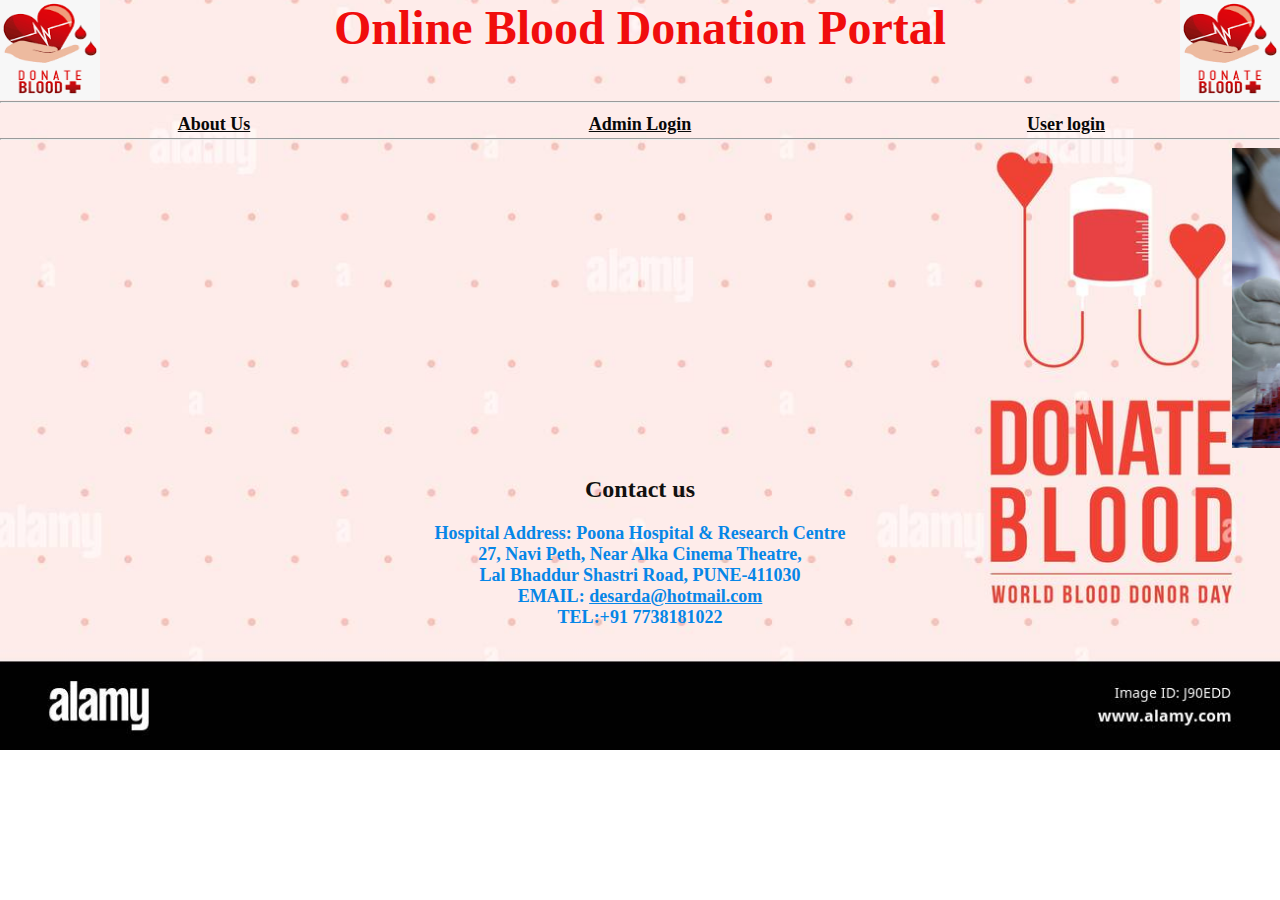
<file: index.html>
<!doctype html>
<html>
<head>
<title>Blood Donation Portal</title>
<link rel="stylesheet" type="text/css" href="css/style.css"> 
<style>
    a{ color: rgb(8, 8, 8)}

</style>
</head>
<body>
 

<h1 style="color:rgb(240, 13, 13)" align="center">
    
    <img src ="images/logo.jpg" width="100" height="100" align="left">
     <font size="7"> Online Blood Donation Portal</font> 

    <img src ="images/logo.jpg" width="100" height="100" align="right">
</h1>
 <br>
 <hr/>
<table border="0" width="100%"  align="right"> 
    <tbody><tr> 
        <th width="33%"> 
            <font size="4"> 
                <a href="aboutus.html"> 
                    About Us 
                </a> 
            </font> 
        </th> 
        <th width="33%"> 
            <font color="red" size="4" > 
                <a href="admin.html"> 
                    Admin Login 
                </a> 
            </font> 
        </th> 
        <th width="33%"> 
            <font size="4">
                <a href="user.html"> 
                   User login 
                </a> 
            </font> 
        </th> 
    </tr> 
</tbody></table>
<hr/> 
<marquee>

    <img src="images/slide.jpg" height="300" width="500">
    <img src="images/slide1.jpg"  height="300" width="500">
    <img src="images/slide2.jpg" height="300" width="500">
    <img src="images/slide3.jpg" height="300" width="500">
    <img src="images/slide4.jpg" height="300" width="500">
    <img src="images/slide5.jpg" height="300" width="500">
    <img src="images/slide6.jpg" height="300" width="500">
    </marquee>
    

<center>
<h2 style="color:rgb(17, 17, 16)">
    Contact us
    </h2>
    <p style="color:rgb(6, 134, 231)">
        <font size="4">
           
<b>Hospital Address: Poona Hospital & Research Centre<br>
 27, Navi Peth, Near Alka Cinema Theatre,<br> Lal Bhaddur Shastri Road, PUNE-411030<br>
EMAIL: <u>desarda@hotmail.com</u><br> TEL:+91 7738181022 </b>
            </font>


    </p>
</center> 
   
</body>
</html>
</file>
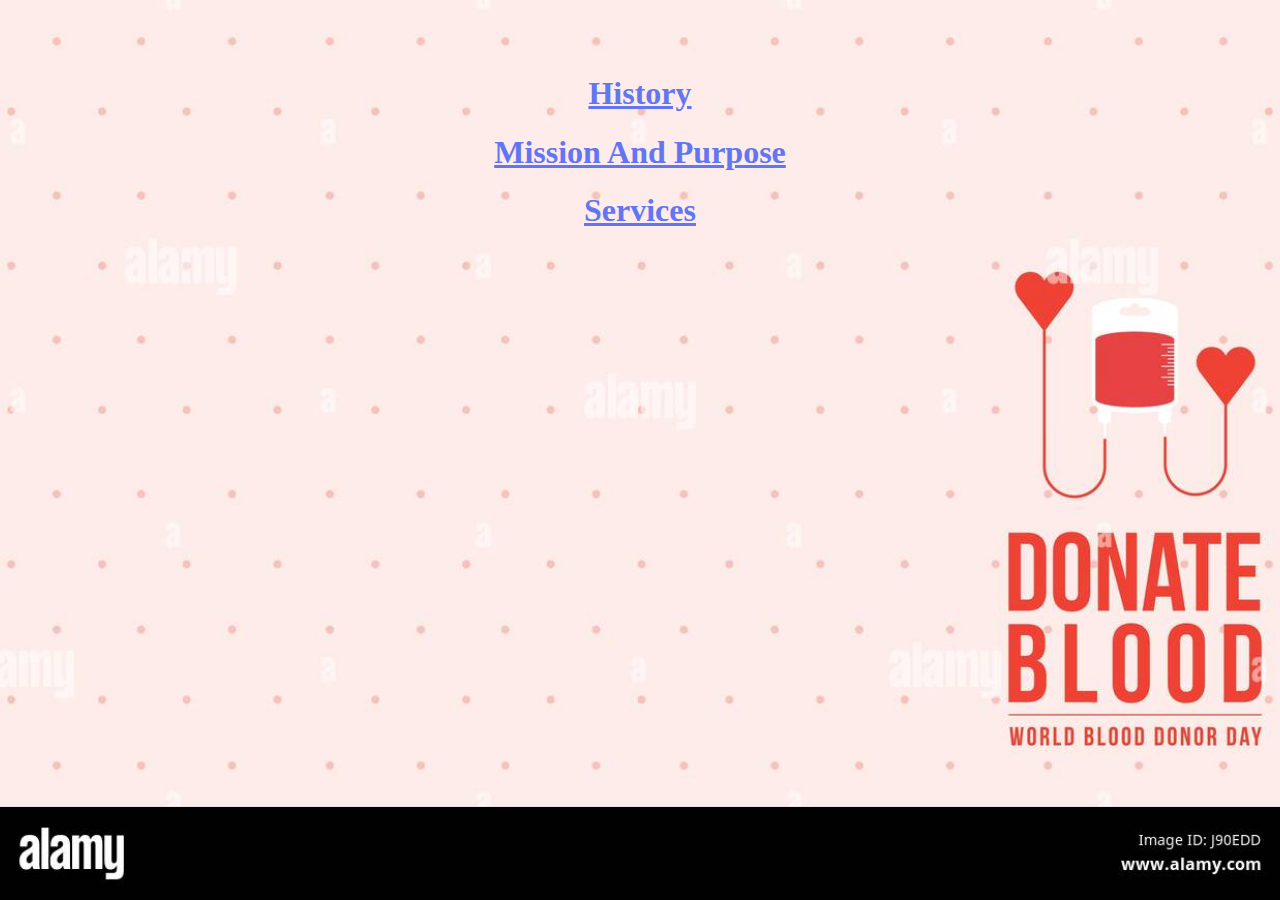
<file: aboutus.html>
<html>
    <link rel="stylesheet" type="text/css" href="css/style.css"> 
    <style>
        a{ color: rgb(97, 118, 240);}
    </style>
    </head>
<body>
    <br>
    <br>
    <br>
    
 
    <h4 align="center">
         <font size="6"> 
            
            <a href="history.html">
                History 
            </a>
         </font>
    </h4>

    <h4 align="center"> 
        <font size="6">
         <a href="vm.html"> 
            Mission And Purpose
         </a>
         </font>
        </h4>
        <h4 align="center"> 
            <font size="6">
             <a href="services.html"> 
               Services
             </a>
             </font>
            </h4>
 
</body>
</html>
</file>
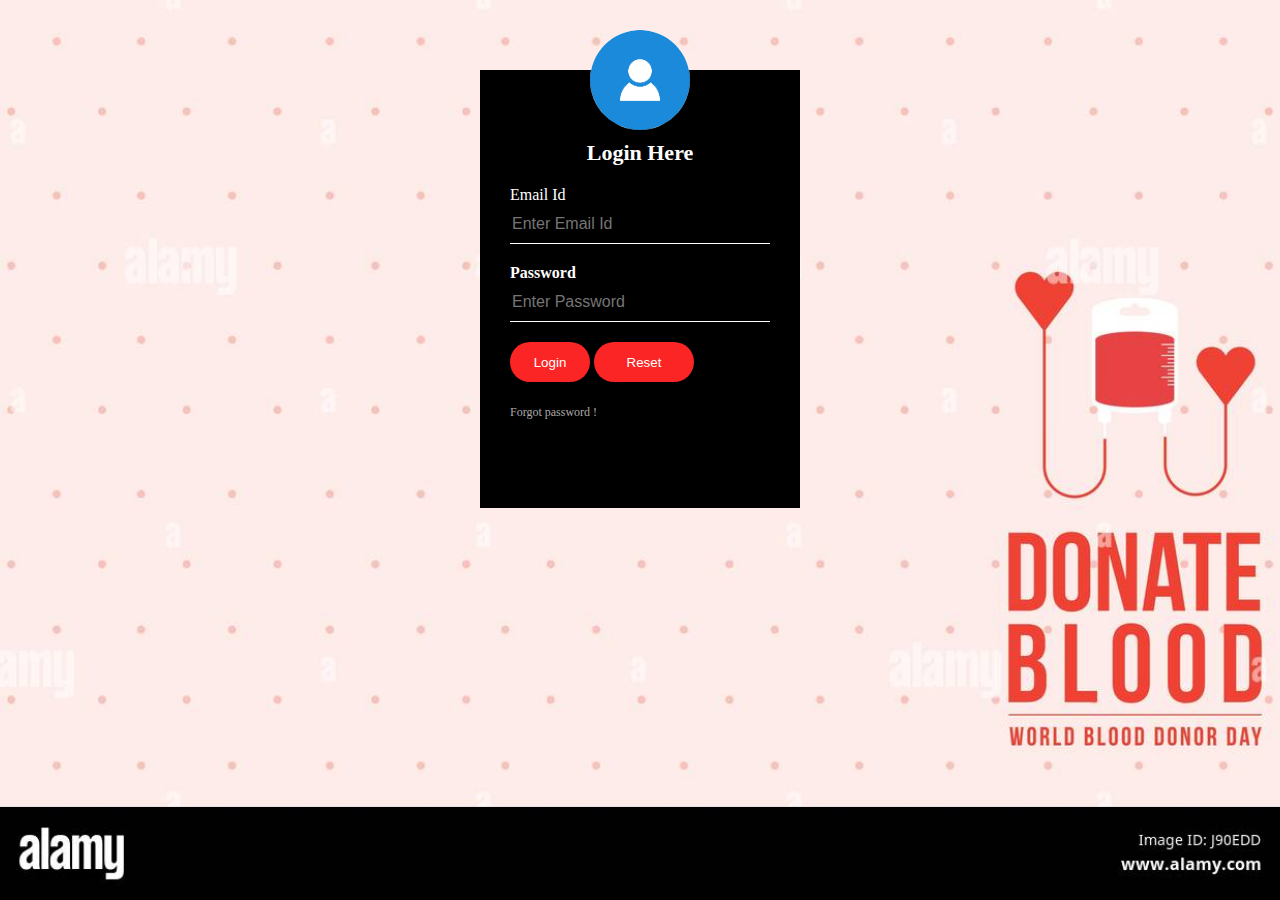
<file: Admin.html>
<html>
    <head>
        <title>
            Admin Login
        </title>
        <link rel="stylesheet" type="text/css" href="css/style.css"> 
        <script src="login.js"></script>  
       <body>
        <div class="loginbox">
            <img src="images/avatar.png" class="avatar">
              
            <h1> Login Here</h1>
            <form>
               
              Email Id
              </p>
              <input type="text" name="" placeholder="Enter Email Id" id="username">
              <p>
                Password
                </p>
                <input type="password" name="" placeholder="Enter Password" id="password">
                <input type="submit" name="" value="Login" onclick="validate()">
                
                <input type="reset" name="" value="Reset">
                <br>

                <a href="#"> Forgot password !</a><br>
               
            </form> 
            </div>
        </body>   
    </head>
    
 
</html>
</file>
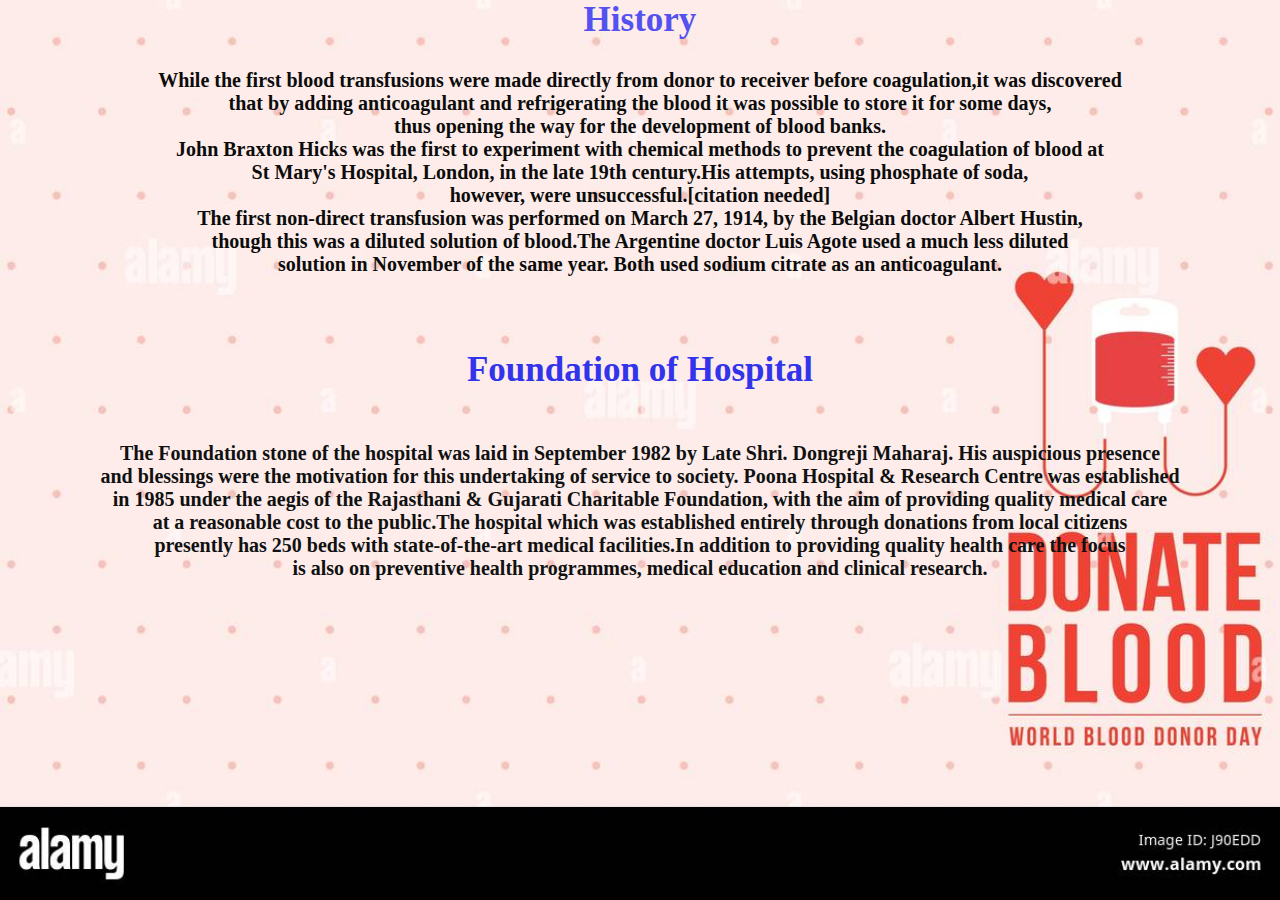
<file: history.html>
<html>
    <link rel="stylesheet" type="text/css" href="css/style.css"> 
     
    </head>
<body>
<center>
    <p font="5">
        <h2 style="color:rgb(83, 81, 240);font-size: 35px;"><b> History</b></h2>
        <h4 style="color:rgb(11, 12, 11);font-size: 20px;">
         While the first blood transfusions were made directly from donor to receiver before coagulation,it was discovered<br>
         that by adding anticoagulant and refrigerating the blood it was possible to store it for some days,<br>
         thus opening the way for the development of blood banks.<br> 
         John Braxton Hicks was the first to experiment with chemical methods to prevent the coagulation of blood at<br> 
         St Mary's Hospital, London, in the late 19th century.His attempts, using phosphate of soda, <br>
         however, were unsuccessful.[citation needed]<br>
        The first non-direct transfusion was performed on March 27, 1914, by the Belgian doctor Albert Hustin,<br>
        though this was a diluted solution of blood.The Argentine doctor Luis Agote used a much less diluted<br>
        solution in November of the same year. Both used sodium citrate as an anticoagulant.
        </h4>
                <br>
        <h2 style="color:rgb(49, 52, 235);font-size: 35px;"><b>Foundation of Hospital</b></h2>
        
                
        <h4 style="color:rgb(16, 17, 17);font-size: 20px;">
        <br> The Foundation stone of the hospital was laid in September 1982 by Late Shri. Dongreji Maharaj. His auspicious presence<br>
         and blessings were the motivation for this undertaking of service to society. Poona Hospital & Research Centre was established <br>
         in 1985 under the aegis of the Rajasthani & Gujarati Charitable Foundation, with the aim of providing quality medical care <br>
         at a reasonable cost to the public.The hospital which was established entirely through donations from local citizens<br>
         presently has 250 beds with state-of-the-art medical facilities.In addition to providing quality health care the focus<br>
         is also on preventive health programmes, medical education and clinical research.
        </h4>
</p>
    </center>
</body>
</html>
</file>
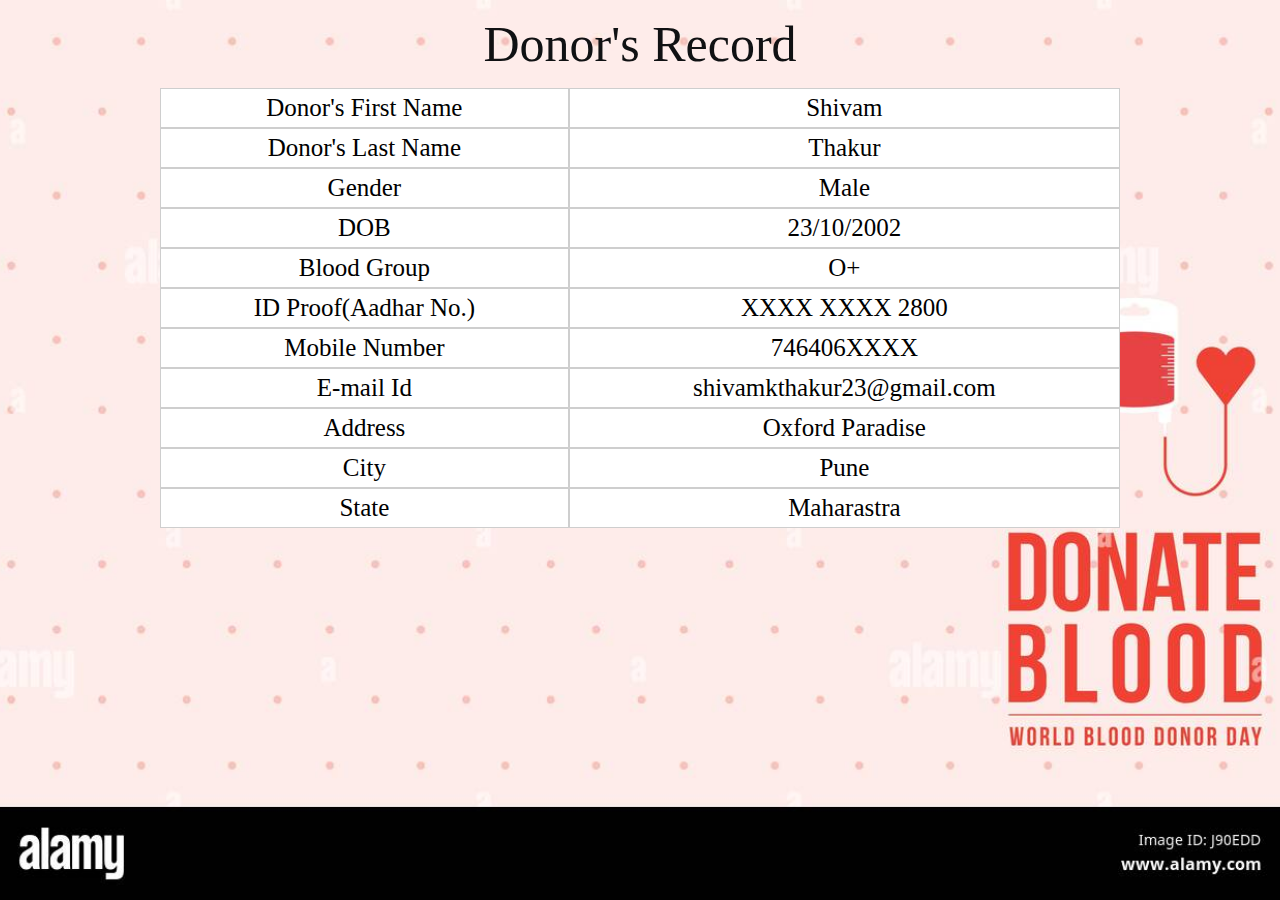
<file: record.html>
<html>
    <link rel="stylesheet" type="text/css" href="css/style.css"> 
    <title>
        Record
    </title>
    <body>
        <center>
            
            
        
        <div class="heading"> Donor's Record </div>
        
        <table class="table" border="0" cellpadding="5" cellspacing="0" width="75%" bgcolor="white">
            <tr align="center">
                <td> Donor's First Name</td>
                <td> Shivam</font></td>
            </tr>
            <tr align="center">
                <td> Donor's Last Name</font></td>
                <td>Thakur</font></td>
            </tr>
            <tr align="center">
                <td>Gender</font></td>
                <td>Male</font></td>
            </tr>
            <tr align="center">
                <td> DOB</font></td>
                <td>23/10/2002</font></td>
            </tr>
            <tr align="center">
                <td>Blood Group</font></td>
                <td>O+</font></td>
            </tr>
            <tr align="center">
                <td>ID Proof(Aadhar No.)</font></td>
                <td>XXXX XXXX 2800</font></td>
            </tr>
            <tr align="center">
                <td>Mobile Number</font></td>
                <td>746406XXXX</font></td>
            </tr>
            <tr align="center">
                <td>E-mail Id</font></td>
                <td>shivamkthakur23@gmail.com</font></td>
            </tr>
            <tr align="center">
                <td>Address</td>
                <td>Oxford Paradise</font></td>
            </tr>
            <tr align="center">
                <td>City</td>
                <td>Pune</font></td>
            </tr>
            <tr align="center">
                <td>State</td>
                <td>Maharastra</font></td>
            </tr>
       
    
                     
        </table>
    </center>

    </body>
        
</html>
</file>
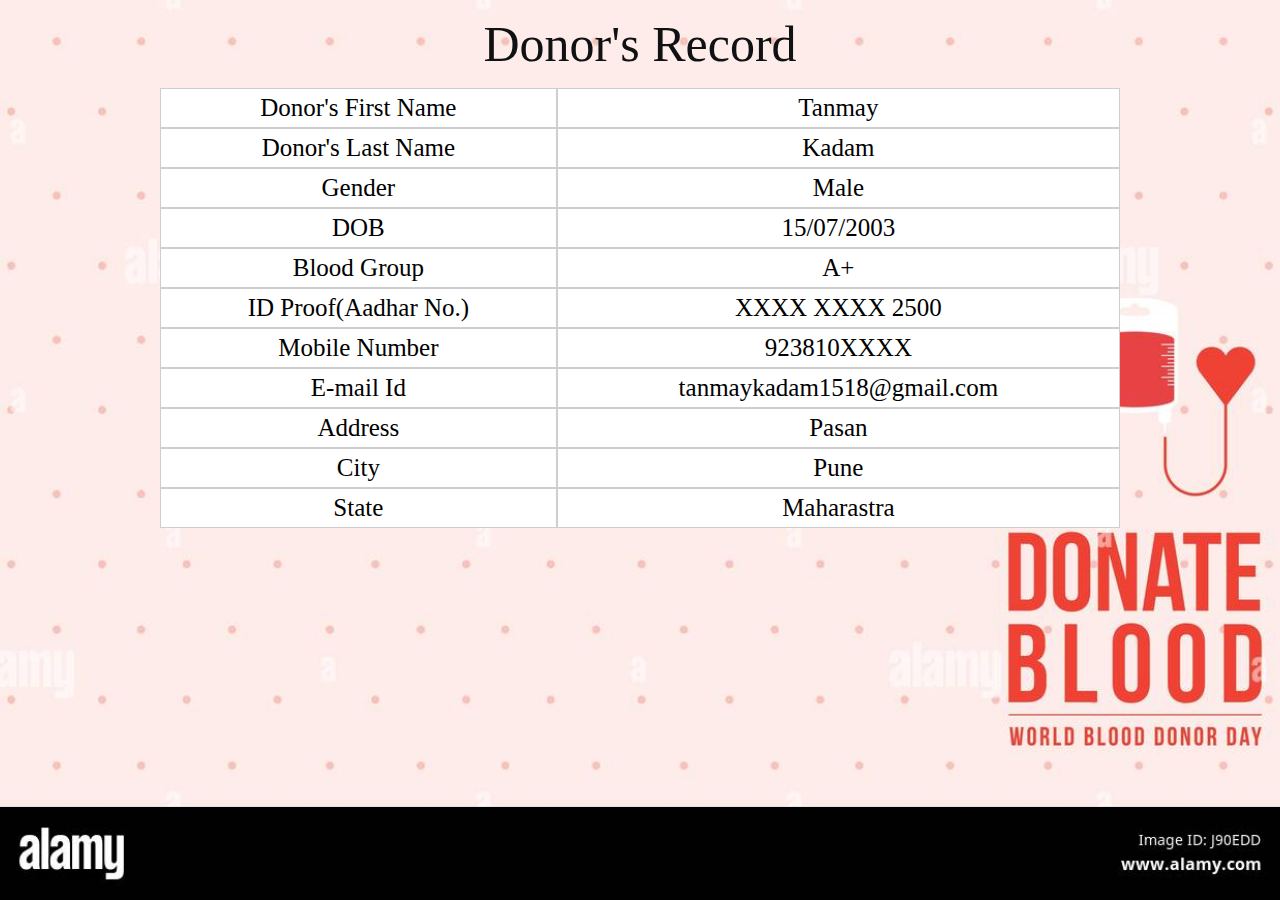
<file: record2.html>
<html>
    <link rel="stylesheet" type="text/css" href="css/style.css"> 
    <title>
        Record
    </title>
    <body>
        <center>
            
            
        
        <div class="heading"> Donor's Record </div>
        
        <table class="table" border="0" cellpadding="5" cellspacing="0" width="75%" bgcolor="white">
            <tr align="center">
                <td> Donor's First Name</td>
                <td> Tanmay</font></td>
            </tr>
            <tr align="center">
                <td> Donor's Last Name</font></td>
                <td>Kadam</font></td>
            </tr>
            <tr align="center">
                <td>Gender</font></td>
                <td>Male</font></td>
            </tr>
            <tr align="center">
                <td> DOB</font></td>
                <td>15/07/2003</font></td>
            </tr>
            <tr align="center">
                <td>Blood Group</font></td>
                <td>A+</font></td>
            </tr>
            <tr align="center">
                <td>ID Proof(Aadhar No.)</font></td>
                <td>XXXX XXXX 2500</font></td>
            </tr>
            <tr align="center">
                <td>Mobile Number</font></td>
                <td>923810XXXX</font></td>
            </tr>
            <tr align="center">
                <td>E-mail Id</font></td>
                <td>tanmaykadam1518@gmail.com</font></td>
            </tr>
            <tr align="center">
                <td>Address</td>
                <td>Pasan</font></td>
            </tr>
            <tr align="center">
                <td>City</td>
                <td>Pune</font></td>
            </tr>
            <tr align="center">
                <td>State</td>
                <td>Maharastra</font></td>
            </tr>
       
    
                     
        </table>
    </center>

    </body>
        
</html>
</file>
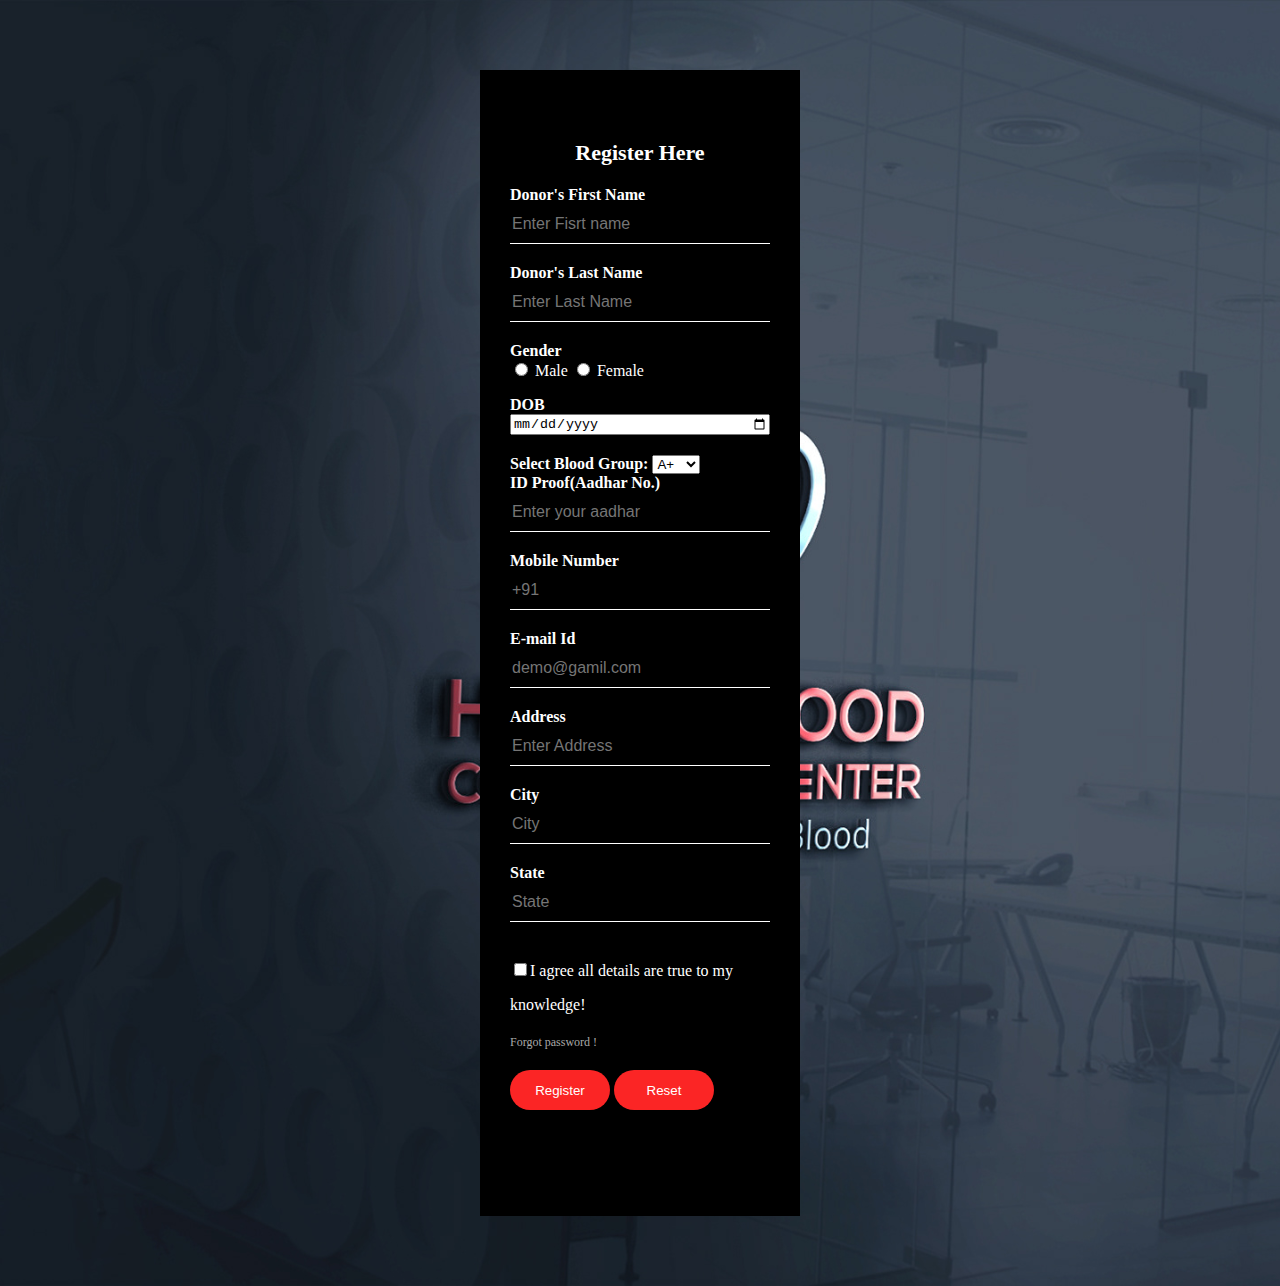
<file: Reg-old.html>
<html>
    <head>
        <title>
            Registration
        </title>
        <link rel="stylesheet" type="text/css" href="css/style.css"> 
        <style>
            
            body{
                  background: url(images/back7.jpg);;
                  background-size: cover;
                  background-position: center;
            }
            
            </style> 
       <body>
        <div class="loginbox">
             
              
            <h1> Register Here</h1>
            <form name="myform" method="post">
               
                <p> Donor's First Name </p> <input type="text" name="" placeholder="Enter Fisrt name" id="username">
                <p> Donor's Last Name </p> <input type="text" name="" placeholder="Enter Last Name" id="dlname">
                <p> Gender </p> 
                <label><input type="radio" name="m"> Male</label>
                   <label>             <input type="radio" name="f"> Female</label>
                <p> DOB </p> <input type="date" name="">
                <p> Select Blood Group:
               <select name=blood>
                   <option>A+</option>
                   <option>A-</option>
                   <option>B+</option>
                   <option>B-</option>
                   <option>O+</option>
                   <option>O-</option>
                   <option>AB+</option>
                   <option>AB-</option>
               </select></p>
               <p> ID Proof(Aadhar No.)</p><input type="text" name="" placeholder="Enter your aadhar">
               <P>Mobile Number </P><input type="text" name="" placeholder="+91">
               <P>E-mail Id </P><input type="text" name="" placeholder="demo@gamil.com">
               <P>Address </P><input type="text" name="" placeholder="Enter Address">
               <P>City</P><input type="text" name="" placeholder="City">
               <P>State </P><input type="text" name="" placeholder="State"><br><br>
               <label> <input type="checkbox" name="">I agree all details are true to my knowledge!</label><br><br>
               
               <a href="#"> Forgot password !</a><br><br>
              
              <input type="button" name="Register" id="Register" value="Register" onclick="register()"> 
                
                <input type="reset" name="" value="Reset">                   
 
            </form> 
            </div>
            <script>
                function register() {
                    var username = document.getElementById("username").value;
                    var dlName = document.getElementById("dlname").value;
                    window.location.href="thanks.html";  
                    
                  
                }
                            
                           
                                 
                 
            </script>
        </body>   
    </head>
</file>
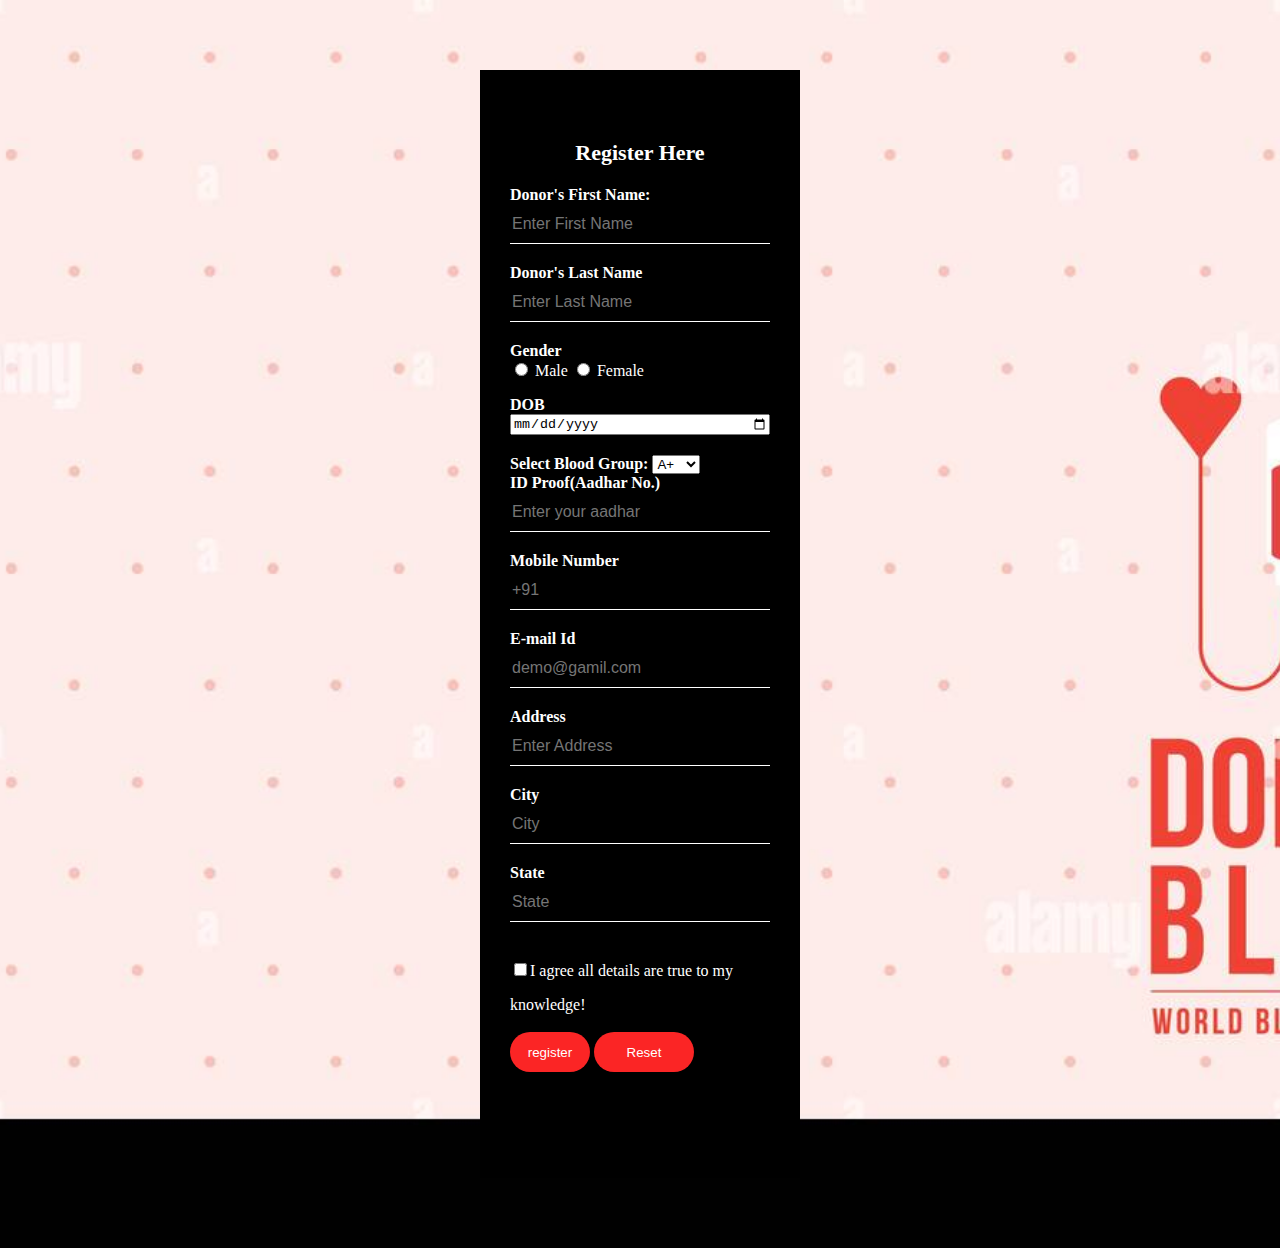
<file: Reg.html>
<html>
    <head>
        <title>
            Registration
        </title>
        <link rel="stylesheet" type="text/css" href="css/style.css"> 
        
       <body>
        <div class="loginbox">
             
              
            <h1> Register Here</h1>
            <form name="myform" method="post" action="thanks.html" onsubmit="return validateform()" >  
                <p>Donor's First Name:</p> <input type="text" name="name" placeholder="Enter First Name"><br/>  
                <p> Donor's Last Name </p> <input type="text" name="lname" placeholder="Enter Last Name">
                <p> Gender </p> 
                <label><input type="radio" name="m"> Male</label>
                   <label>             <input type="radio" name="f"> Female</label>
                <p> DOB </p> <input type="date" name="">
                <p> Select Blood Group:
               <select name=blood>
                   <option>A+</option>
                   <option>A-</option>
                   <option>B+</option>
                   <option>B-</option>
                   <option>O+</option>
                   <option>O-</option>
                   <option>AB+</option>
                   <option>AB-</option>
               </select></p>
               <p> ID Proof(Aadhar No.)</p><input type="text" name="aadhar" placeholder="Enter your aadhar">
               <P>Mobile Number </P><input type="text" name="" placeholder="+91">
               <P>E-mail Id </P><input type="text" name="" placeholder="demo@gamil.com">
               <P>Address </P><input type="text" name="" placeholder="Enter Address">
               <P>City</P><input type="text" name="" placeholder="City">
               <P>State </P><input type="text" name="" placeholder="State"><br><br>
               <label> <input type="checkbox" name="">I agree all details are true to my knowledge!</label><br><br>
               
               
                <input type="submit" value="register"> 
                <input type="reset" name="" value="Reset">   
            </div>
            <script>
                function validateform(){  
                    var name=document.myform.name.value;  
                    var aadhar=document.myform.aadhar.value;   
                    
                    if (name==null || name==""){  
                    alert("Donor's Name can't be blank");  
                    return false;  
                    } else if(aadhar==null || aadhar==""){  
                    alert("aadhar no. can't be blank");  
                    return false;  
                    }  else{
                       
                        alert('Register successfully');
                    }
                    }  


                    
                            
                           
                                 
                 
            </script>
        </body>   
    </head>
</file>
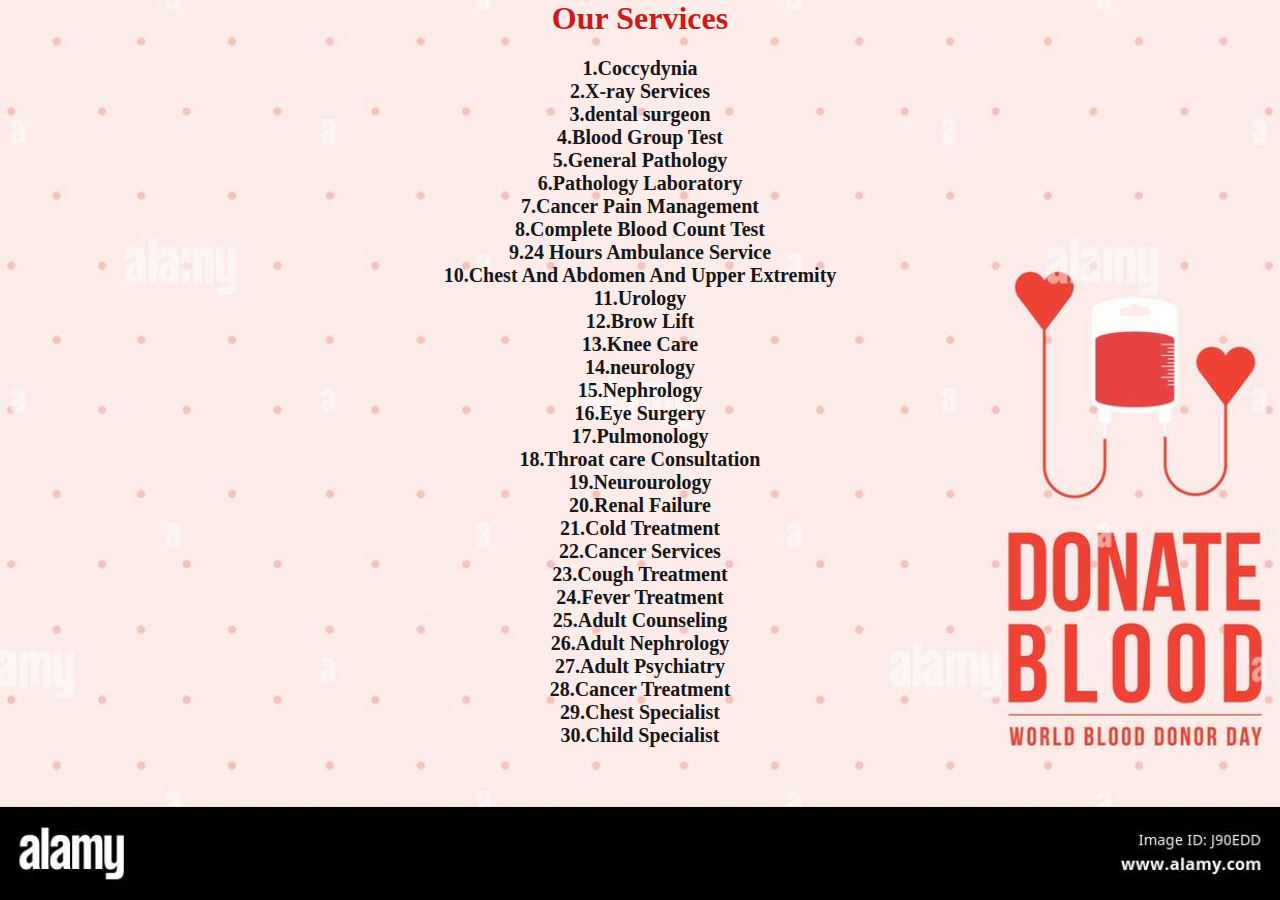
<file: services.html>
<html>
    <link rel="stylesheet" type="text/css" href="css/style.css"> 
    
    <style>
        a{ color: rgb(174, 186, 11);}
    </style>
         </head>
<body>

    <h2 align="center" ><font size="6" style="color:rgb(209, 24, 24)">
        <b>Our Services</b>
        </font>

       
   
<p style="color:rgb(21, 22, 22);font-size: 20px;" font="5">
  <b> 
 1.Coccydynia <br>
2.X-ray Services <br>
3.dental surgeon <br>
4.Blood Group Test <br>
5.General Pathology <br>
6.Pathology Laboratory <br>
7.Cancer Pain Management <br>
8.Complete Blood Count Test <br>
9.24 Hours Ambulance Service <br>
10.Chest And Abdomen And Upper Extremity <br>
11.Urology <br>
12.Brow Lift <br>
13.Knee Care <br>
14.neurology <br>
15.Nephrology <br>
16.Eye Surgery <br>
17.Pulmonology <br>
18.Throat care Consultation <br>
19.Neurourology <br>
20.Renal Failure <br>
21.Cold Treatment <br>
22.Cancer Services <br>
23.Cough Treatment <br>
24.Fever Treatment <br>
25.Adult Counseling <br>
26.Adult Nephrology <br>
27.Adult Psychiatry <br>
28.Cancer Treatment <br>
29.Chest Specialist <br>
30.Child Specialist <br>

 </b>   

</h2>
</p>
    </center>
</body>
</html>
</file>
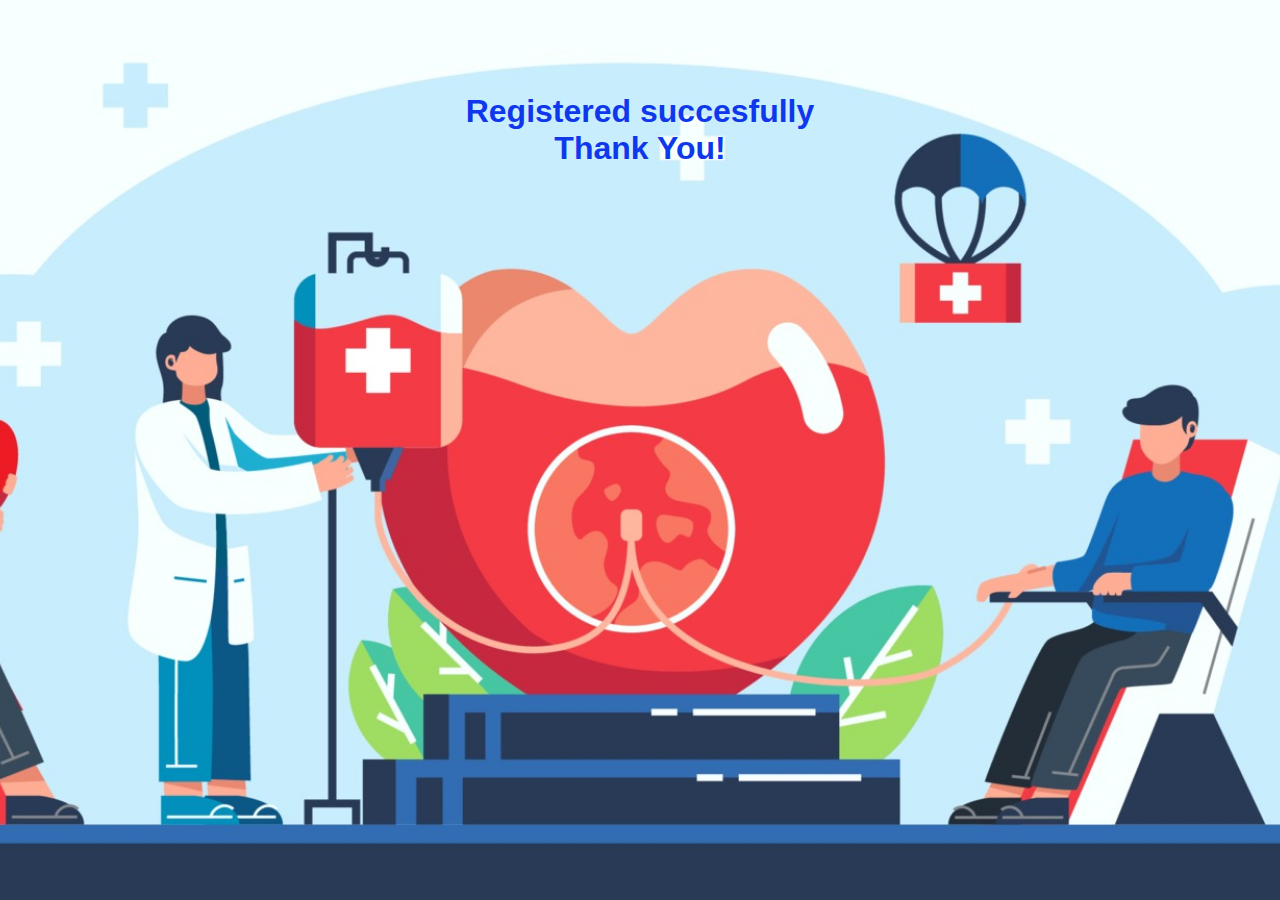
<file: thanks.html>
<html>
<head>
    <style>
        body{

            margin: 0;
    padding: 0;
    background:url(images/back3.jpg);
    background-size: cover;
    background-position: center;
    font-family: sans-serif;

        }
        </style>
</head>
<body>
    <br>
    <br>
    <br>
    <br>
    <center><h1 style="color:rgb(16, 56, 235)"> Registered succesfully<br>
                                            Thank You!</h1> </center>
</body>
</html>
</file>
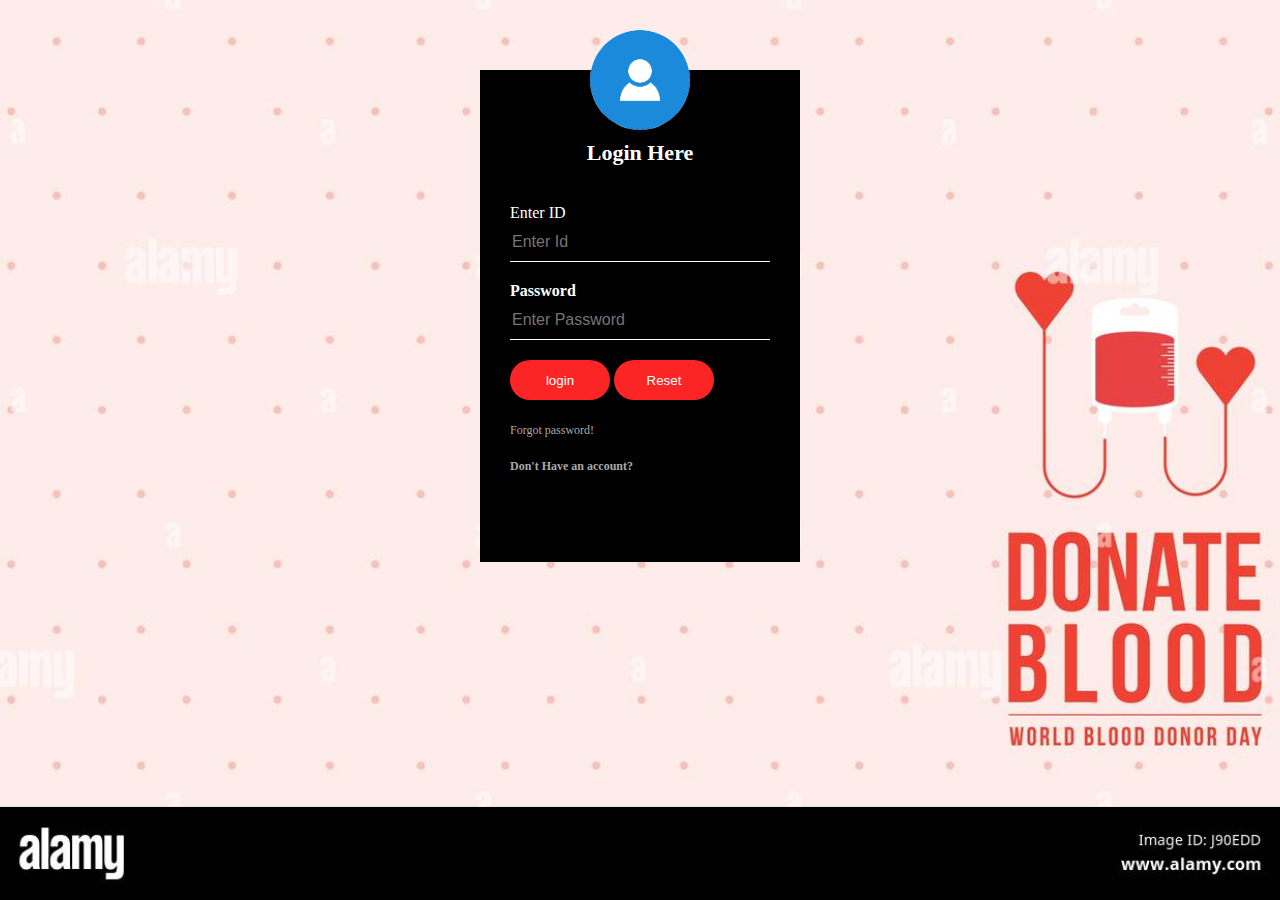
<file: user.html>
<html>
    <head>
        <title>
            User Login
        </title>
        <link rel="stylesheet" type="text/css" href="css/style.css"> 
           
       <body>
        <div class="loginbox">
            <img src="images/avatar.png" class="avatar">
             
            
            <h1> Login Here</h1>
            <div id="error" style="color: red;"></div><br/>
            <div id="loginsuccess" style="color: rgb(16, 48, 230);"></div>
            <form name="myform">

                Enter ID
                <input type="text" name="username" class="inputText" placeholder="Enter Id" id="username">
              
                <p>
                  Password
                  </p>
                  <input type="password" name="password" class="inputText"  placeholder="Enter Password" id="password">
                
                  <input type="button" name="login" id="logbutton" value="login" onclick="myFunction()"> 
                  
                  <input type="reset" name="" value="Reset">
                   
                  <br>
                <a href="#"> Forgot password!</a><br>
                <a href="reg.html"><h4> Don't Have an account? </h4></a> 
 
            </form> 
            </div>
            <script>

                
                function myFunction() {
                    var username = document.forms["myform"]["username"].value;
                    var password = document.forms["myform"]["password"].value;

                    if(username=="tanmay123" && password=="2003")
                    {
                    window.location.href="record2.html";
                    }
                    else{

                        if(username=="shivam123" && password=="2002")
                        {
                            
                            document.getElementById('loginsuccess').innerHTML = 'Login successfully';
                           
                            setTimeout(sucess, 2000);                    
                        }
                        else
                        {                           
                            alert('Please enter valid user name & password')
                          
                        }
                    }                   
                                 
                }

                function sucess() {
                    window.location.href="record.html";
                }
            </script>     
        </body>   
    </head>
    
 
</html>
</file>
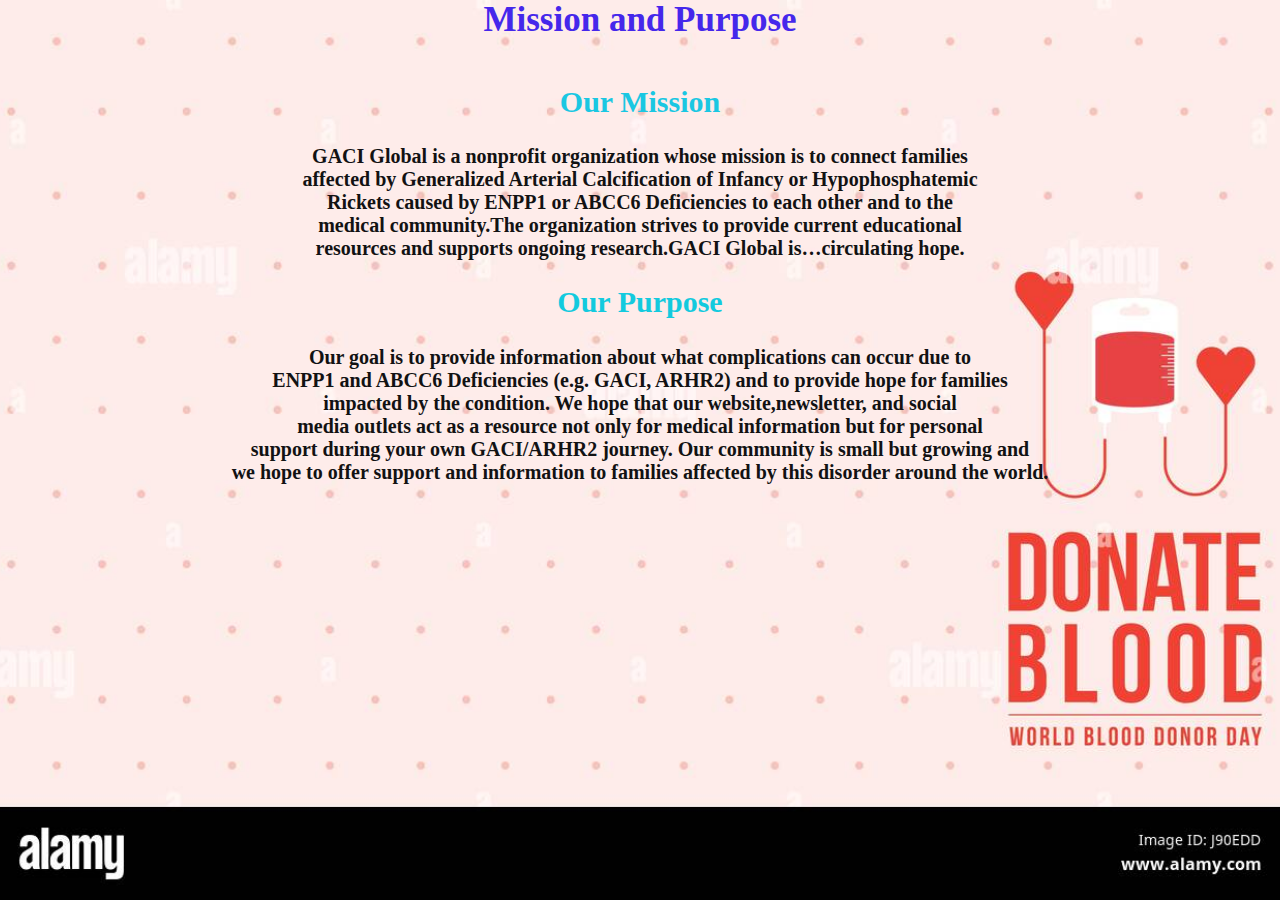
<file: vm.html>
<html>
    <link rel="stylesheet" type="text/css" href="css/style.css"> 
    <style>
        p{ color: rgb(23, 111, 188);}
    </style>
    </head>
<body>

<center>
    <h1 style="color:rgb(69, 39, 235);font-size: 35px;">  <b>Mission and Purpose</b></h1>
    <p>
       
                   <h2 style="color:rgb(26, 199, 226);font-size: 30px;">Our Mission</h2>
                   <h4 style="color:rgb(18, 18, 19);font-size: 20px;">
<b>
    GACI Global is a nonprofit organization whose mission is to connect families<br>
    affected by Generalized Arterial Calcification of Infancy or Hypophosphatemic<br>
     Rickets caused by ENPP1 or ABCC6 Deficiencies to  each other and to the<br>
     medical community.The organization strives to provide current educational<br>
     resources and supports ongoing research.GACI Global is…circulating hope.
</4>
<h2 style="color:rgb(19, 202, 222);font-size: 30px;">Our Purpose</h2>
<h4>Our goal is to provide information about what complications can occur due to<br> 
    ENPP1 and ABCC6 Deficiencies (e.g. GACI, ARHR2) and to provide hope for families<br>
    impacted by the condition. We hope that our website,newsletter, and social <br> 
     media outlets act as a resource not only for medical information but for personal<br>
     support during your own GACI/ARHR2 journey. Our community is small but growing and <br>
     we hope to offer support and information to families affected by this disorder around the world.
</h4>
 </p> 
</center>
   
</body>
</html>
</file>
<file: css/style.css>
body {
    margin: 0;
    padding: 0;
    background-image: url(../images/back8.jpg);
    background-size: cover;
    background-position: center;
    font-family: Cambria;
    background-repeat: no-repeat;
}



a{ color: rgb(248, 248, 255);}
.loginbox {
    width: 320px;
    background: #000;
    color: #fff;
    box-sizing: border-box;
    padding: 70px 30px;
    margin: 70px auto;
    position: relative;
}
.avatar{
    width: 100px;
    height: 100px;
    border-radius: 50%;
    position: absolute;
    top: -50px;
    left: calc(50% - 50px);
}
h1{
    margin: 0;
    padding: 0 0 20px;
    text-align: center;
    font-size: 22px;
}
.loginbox p{
    margin: 0;
    padding: 0;
    font-weight: bold;
}
.loginbox input{
width: 100%;
margin-bottom: 20px;
}
 .loginbox input[type="text"],input[type="password"]
 {
border: none;
border-bottom: 1px solid #fff;
background: transparent;
outline: none;
height: 40px;
color:#fff;
font-size: 16px;
 }
.loginbox input[type="submit"]
{
border: none;
outline: none;
height: 40px;
width: 80px;
background: #fb2525;
color: #fff;
font: 18px;
border-radius: 20px;
}
.loginbox input[type="submit"]:hover
{
cursor: pointer;
background: #ffc107;
color: #000;

}
.loginbox input[type="reset"]
{
border: none;
outline: none;
height: 30px;
width: 80px;
background: #fb2525;
color: #fff;
font: 18px;
border-radius: 20px;
}
.loginbox input[type="reset"]:hover
{
cursor: pointer;
background: #ffc107;
color: #000;

}
.loginbox a{
text-decoration: none;
font-size: 12px;
line-height: 20px;
color: darkgrey;

}
.loginbox a:hover
{
color: #ff07c1;


}
    
    .avatar{
        width: 100px;
        height: 100px;
        border-radius: 50%;
        position: absolute;
        top: -40px;
        left: calc(50% - 50px);
    }
    h1{
        margin: 0;
        padding: 0 0 20px;
        text-align: center;
        font-size: 22px;
    }
    .loginbox p{
        margin: 0;
        padding: 0;
        font-weight: bold;
    }
    .loginbox input{
    width: 100%;
    margin-bottom: 20px;
    }
     .loginbox input[type="text"],input[type="password"]
     {
    border: none;
    border-bottom: 1px solid #fff;
    background: transparent;
    outline: none;
    height: 40px;
    color:#fff;
    font-size: 16px;
     }
    .loginbox input[type="button"]
    {
        border: none;
        outline: none;
        height: 40px;
        width: 100px;
        background: #fb2525;
        color: #fff;
        font: 18px;
        border-radius: 20px;
        }
    .loginbox input[type="button"]:hover
    {
    cursor: pointer;
    background: #ffc107;
    color: #000;
    
    }
    .loginbox input[type="reset"]
    {
    border: none;
    outline: none;
    height: 40px;
    width: 100px;
    background: #fb2525;
    color: #fff;
    font: 18px;
    border-radius: 20px;
    }
    .loginbox input[type="reset"]:hover
    {
    cursor: pointer;
    background: #ffc107;
    color: #000;
    
    }
    .loginbox a{
    text-decoration: none;
    font-size: 12px;
    line-height: 20px;
    color: darkgrey;
    
    }


    input[type="radio"] {
        display: inline-block;
        width: auto;
    }

    input[type="checkbox"] {
        display: inline-block;
        width: auto;
    }

    .table{
        font-size: 25px;

    }

    .table td{
        border:1px solid #cecece
    }

    .heading{
        font-size: 50px;
        margin: 15px 0;
        color: rgb(16, 17, 19);
    }
</file>
